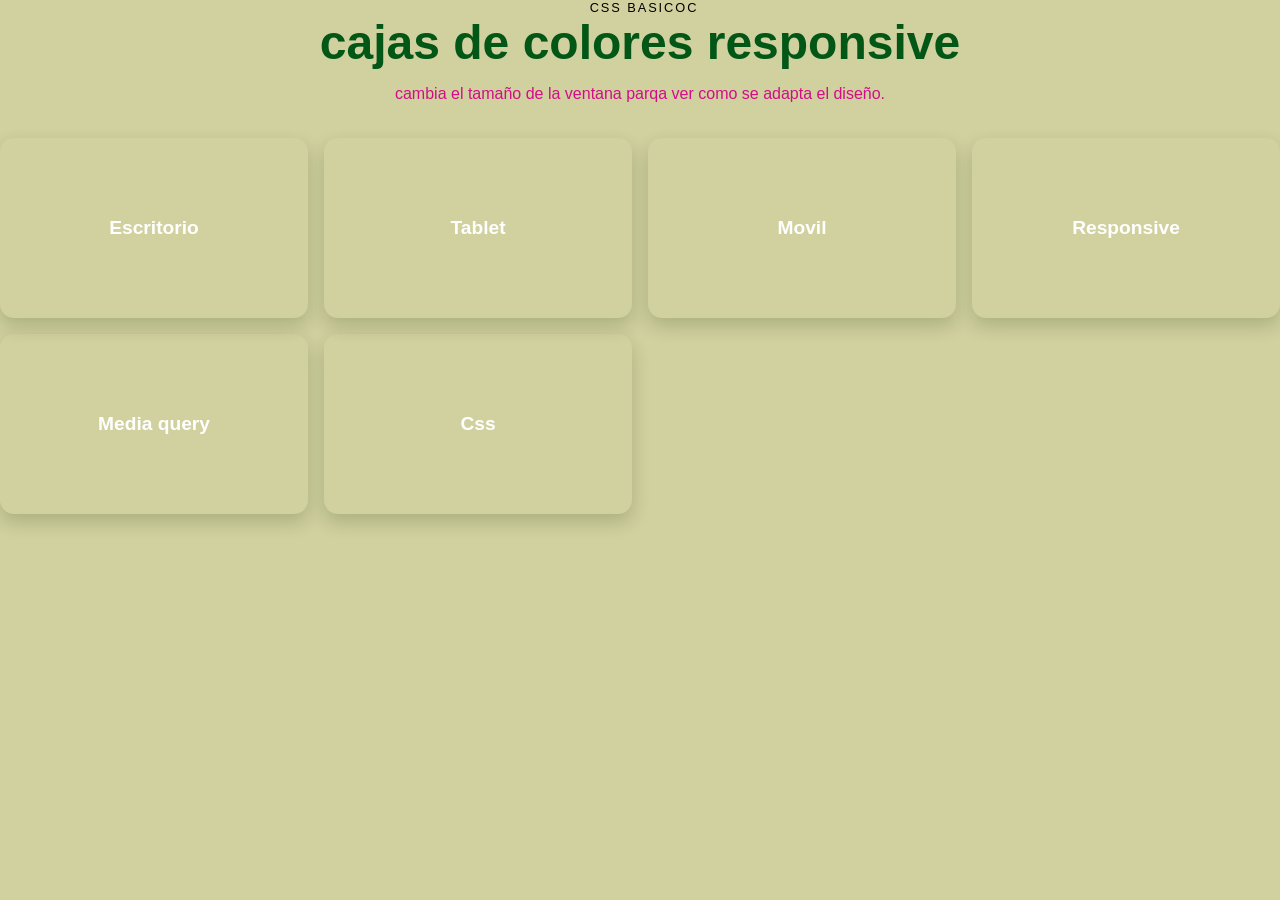
<file: index.html>
<!DOCTYPE html>
<html lang="en">
<head>
    <meta charset="UTF-8">
    <meta name="viewport" content="width=device-width, initial-scale=1.0">
    <title>cjass responsive</title>
    <link rel="https://fonts.googleapis.com/css2?family=roboto" rel="styleshett">
    <link rel="stylesheet" href="style.css">
</head>
<body>
    <main class="contenedor">
        <header class="encabezado">
            <p class="etiqueta">CSS basicoc</p>
            <h1>cajas de colores responsive</h1>
            <p class="descripcion">
                cambia el tamaño de la ventana parqa ver como se adapta el diseño.
            </p>

        </header>
        <section class="regilla" aria-label="ejemplo de cajas de colores">
                    <article class="caja caja-azul">Escritorio</article>
                      <article class="caja caja-verde">Tablet</article>
                     <article class="caja caja-naranja">Movil</article>
                      <article class="caja caja-morado">Responsive</article>
                      <article class="caja caja-rosa">Media query</article>
                      <article class="caja caja-azul">Css</article>
        </section>
    </main>
</body>
</html>
</file>
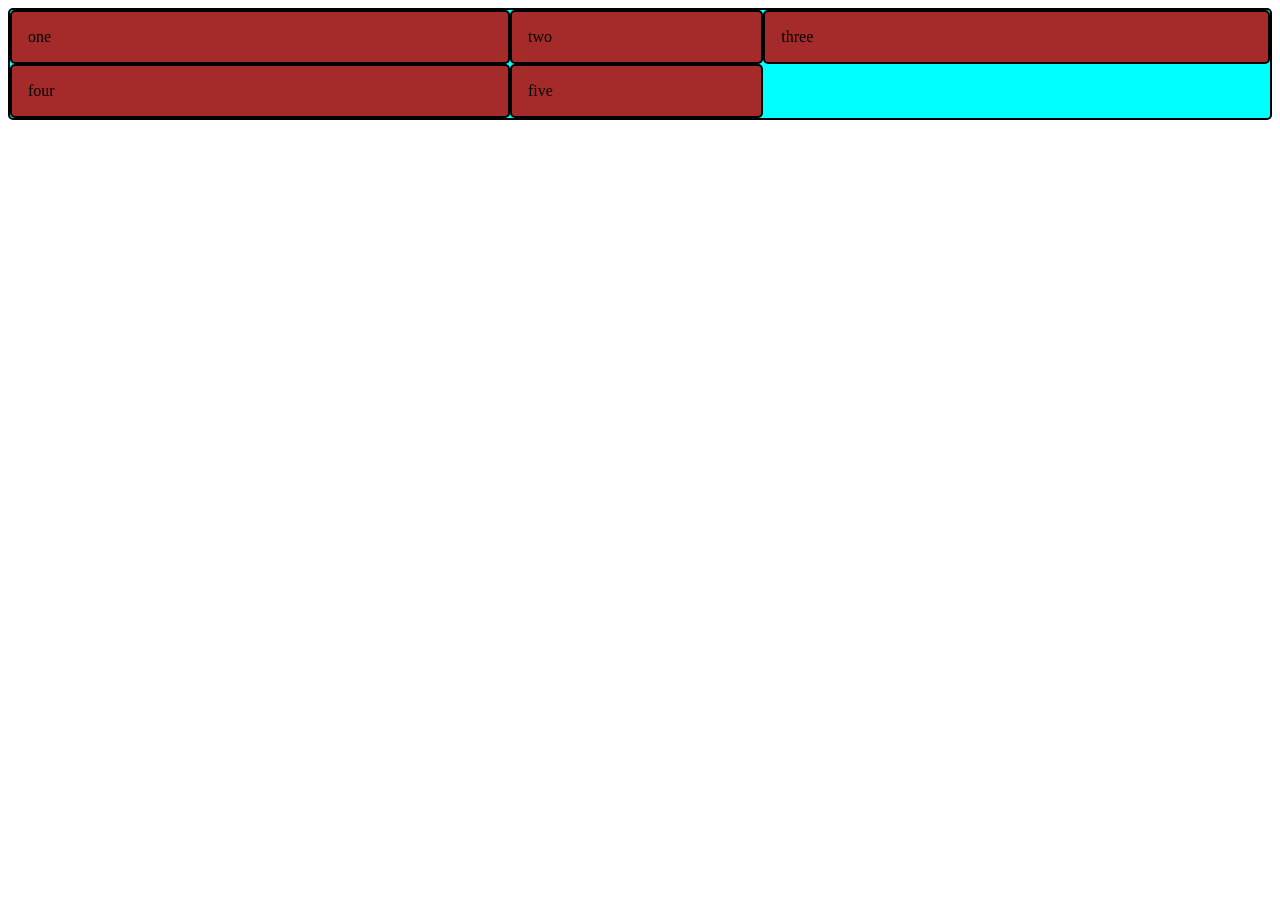
<file: auxiliar1.html>
<!DOCTYPE html>
<html lang="en">
<head>
    <meta charset="UTF-8">
    <meta name="viewport" content="width=device-width, initial-scale=1.0">
    <title>Document</title>
    <link rel="stylesheet" href="estilo.css">
</head>
<body>
    <div class="wrapper">
        <div>one</div>
         <div>two</div>
          <div>three</div>
           <div>four</div>
            <div>five</div>
</div>
</body>
</html>
</file>
<file: style.css>
:root{
    --fondo:#ccca93e2;
    --texto:#025616;
    --espacio: 1rem; 
}
*{
    box-sizing: border-box;
}
body{
    min-height: 100vh;
    margin: 0;
    background: var(--fondo);
    color: var(--texto);
    font-family: "roboto" , Arial, sans-serif;

}
.contendor{
    width: min(1100px , 92%);
    margin: 0 auto;
    padding: 3rem o;
}
.encabezado{
    margin-bottom: 2rem;
    text-align: center;

}
.etiqueta{
    margin:0 0 0 0.5rem;
    color:black;
    font-size: 0.8rem;
    letter-spacing: 0.12rem;
    text-transform: uppercase;

}
h1{
    margin: 0;
    font-size: clamp(1.8rem , 4vw , 3rem);

}
.descripcion{
    margin:0.75rem auto 0;
    color: rgb(212, 12, 136);
    line-height: 1.5;
}
.regilla{
    display:grid;
    grid-template-columns: repeat(4,1fr);
    gap: var(--espacio);
}
.caja{
    display: grid;
    min-height: 180px;
    place-items: center;
    border-radius: 14px;
    color: white;
    font-size: 1.2rem;
    font-weight:bold;
    box-shadow: 0 8px 18px rgba(23,53,0,0.2);

}
.caja-azul{
    
}
</file>
<file: estilo.css>
.wrapper{
    display: grid;
}
*{
    box-sizing: border-box;
}
.wrapper{
border: 2px solid;
border-radius: 5px;
background-color: aqua;
}
.wrapper > div{
    border: 2px solid;
    border-radius: 5px;
    background-color: brown;
    padding: 1em;

}
.wrapper{
    grid-template-columns: 500px 1fr 2fr ;
}
</file>
